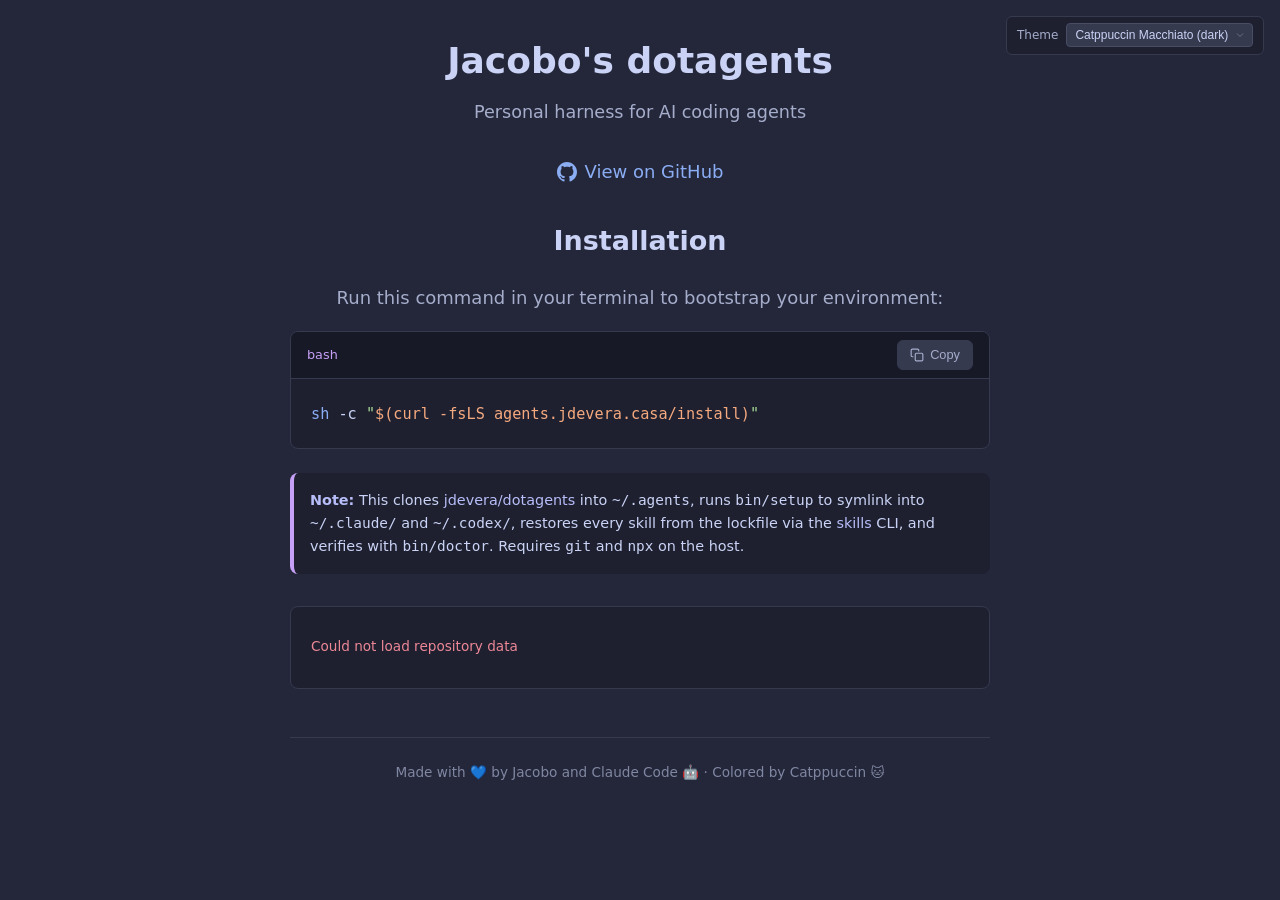
<file: site/index.html>
<!DOCTYPE html>
<html lang="en" data-theme="dark" data-ctp-flavor="macchiato">
    <head>
        <meta charset="UTF-8">
        <meta name="viewport" content="width=device-width, initial-scale=1.0">
        <title>dotagents — Jacobo's AI Agent Harness</title>
        <style>
            /* Base reset */
            *, *::before, *::after { box-sizing: border-box; }
            html { font-size: 100%; }
            body {
                margin: 0;
                font-family: system-ui, -apple-system, BlinkMacSystemFont, 'Segoe UI', Roboto, Oxygen, Ubuntu, Cantarell, sans-serif;
                font-size: 1.125rem;
                line-height: 1.6;
            }
            .container {
                max-width: 800px;
                margin: 0 auto;
                padding: 2rem 1rem;
            }
            a { text-decoration: none; }
            a:hover { text-decoration: underline; }
            h1, h2, h3 { margin-top: 0; }
            pre, code { font-family: ui-monospace, SFMono-Regular, 'SF Mono', Menlo, Consolas, monospace; }

            /* Catppuccin Latte */
            [data-ctp-flavor="latte"] {
                --ctp-rosewater: #dc8a78;
                --ctp-flamingo: #dd7878;
                --ctp-pink: #ea76cb;
                --ctp-mauve: #8839ef;
                --ctp-red: #d20f39;
                --ctp-maroon: #e64553;
                --ctp-peach: #fe640b;
                --ctp-yellow: #df8e1d;
                --ctp-green: #40a02b;
                --ctp-teal: #179299;
                --ctp-sky: #04a5e5;
                --ctp-sapphire: #209fb5;
                --ctp-blue: #1e66f5;
                --ctp-lavender: #7287fd;
                --ctp-text: #4c4f69;
                --ctp-subtext1: #5c5f77;
                --ctp-subtext0: #6c6f85;
                --ctp-overlay2: #7c7f93;
                --ctp-overlay1: #8c8fa1;
                --ctp-overlay0: #9ca0b0;
                --ctp-surface2: #acb0be;
                --ctp-surface1: #bcc0cc;
                --ctp-surface0: #ccd0da;
                --ctp-base: #eff1f5;
                --ctp-mantle: #e6e9ef;
                --ctp-crust: #dce0e8;
            }

            /* Catppuccin Frappé */
            [data-ctp-flavor="frappe"] {
                --ctp-rosewater: #f2d5cf;
                --ctp-flamingo: #eebebe;
                --ctp-pink: #f4b8e4;
                --ctp-mauve: #ca9ee6;
                --ctp-red: #e78284;
                --ctp-maroon: #ea999c;
                --ctp-peach: #ef9f76;
                --ctp-yellow: #e5c890;
                --ctp-green: #a6d189;
                --ctp-teal: #81c8be;
                --ctp-sky: #99d1db;
                --ctp-sapphire: #85c1dc;
                --ctp-blue: #8caaee;
                --ctp-lavender: #babbf1;
                --ctp-text: #c6d0f5;
                --ctp-subtext1: #b5bfe2;
                --ctp-subtext0: #a5adce;
                --ctp-overlay2: #949cbb;
                --ctp-overlay1: #838ba7;
                --ctp-overlay0: #737994;
                --ctp-surface2: #626880;
                --ctp-surface1: #51576d;
                --ctp-surface0: #414559;
                --ctp-base: #303446;
                --ctp-mantle: #292c3c;
                --ctp-crust: #232634;
            }

            /* Catppuccin Macchiato */
            [data-ctp-flavor="macchiato"] {
                --ctp-rosewater: #f4dbd6;
                --ctp-flamingo: #f0c6c6;
                --ctp-pink: #f5bde6;
                --ctp-mauve: #c6a0f6;
                --ctp-red: #ed8796;
                --ctp-maroon: #ee99a0;
                --ctp-peach: #f5a97f;
                --ctp-yellow: #eed49f;
                --ctp-green: #a6da95;
                --ctp-teal: #8bd5ca;
                --ctp-sky: #91d7e3;
                --ctp-sapphire: #7dc4e4;
                --ctp-blue: #8aadf4;
                --ctp-lavender: #b7bdf8;
                --ctp-text: #cad3f5;
                --ctp-subtext1: #b8c0e0;
                --ctp-subtext0: #a5adcb;
                --ctp-overlay2: #939ab7;
                --ctp-overlay1: #8087a2;
                --ctp-overlay0: #6e738d;
                --ctp-surface2: #5b6078;
                --ctp-surface1: #494d64;
                --ctp-surface0: #363a4f;
                --ctp-base: #24273a;
                --ctp-mantle: #1e2030;
                --ctp-crust: #181926;
            }

            /* Catppuccin Mocha */
            [data-ctp-flavor="mocha"] {
                --ctp-rosewater: #f5e0dc;
                --ctp-flamingo: #f2cdcd;
                --ctp-pink: #f5c2e7;
                --ctp-mauve: #cba6f7;
                --ctp-red: #f38ba8;
                --ctp-maroon: #eba0ac;
                --ctp-peach: #fab387;
                --ctp-yellow: #f9e2af;
                --ctp-green: #a6e3a1;
                --ctp-teal: #94e2d5;
                --ctp-sky: #89dceb;
                --ctp-sapphire: #74c7ec;
                --ctp-blue: #89b4fa;
                --ctp-lavender: #b4befe;
                --ctp-text: #cdd6f4;
                --ctp-subtext1: #bac2de;
                --ctp-subtext0: #a6adc8;
                --ctp-overlay2: #9399b2;
                --ctp-overlay1: #7f849c;
                --ctp-overlay0: #6c7086;
                --ctp-surface2: #585b70;
                --ctp-surface1: #45475a;
                --ctp-surface0: #313244;
                --ctp-base: #1e1e2e;
                --ctp-mantle: #181825;
                --ctp-crust: #11111b;
            }

            /* Theme variables */
            :root {
                --code-bg: var(--ctp-mantle);
                --code-border: var(--ctp-surface0);
                --code-header-bg: var(--ctp-crust);
                --button-bg: var(--ctp-surface0);
                --button-hover: var(--ctp-surface1);
                --button-success: var(--ctp-green);
                --accent: var(--ctp-mauve);
                --accent-light: var(--ctp-lavender);
            }

            html, body {
                background: var(--ctp-base);
                color: var(--ctp-text);
                transition: background-color 0.3s ease, color 0.3s ease;
            }

            /* Theme switcher */
            .theme-switcher {
                position: fixed;
                top: 1rem;
                right: 1rem;
                display: flex;
                align-items: center;
                gap: 0.5rem;
                padding: 0.4rem 0.6rem;
                background: var(--ctp-mantle);
                border: 1px solid var(--ctp-surface0);
                border-radius: 6px;
                font-size: 0.75rem;
                z-index: 100;
                transition: background-color 0.3s ease, border-color 0.3s ease;
            }

            .theme-switcher .theme-label {
                color: var(--ctp-subtext0);
                font-weight: 500;
            }

            .theme-switcher select {
                appearance: none;
                -webkit-appearance: none;
                background: var(--ctp-surface0);
                color: var(--ctp-text);
                border: 1px solid var(--ctp-surface1);
                border-radius: 4px;
                padding: 0.25rem 1.5rem 0.25rem 0.5rem;
                font-size: 0.75rem;
                cursor: pointer;
                margin: 0;
                background-image: url("data:image/svg+xml,%3Csvg xmlns='http://www.w3.org/2000/svg' width='12' height='12' viewBox='0 0 24 24' fill='none' stroke='%236c7086' stroke-width='2'%3E%3Cpolyline points='6 9 12 15 18 9'%3E%3C/polyline%3E%3C/svg%3E");
                background-repeat: no-repeat;
                background-position: right 0.4rem center;
                transition: background-color 0.2s ease, border-color 0.2s ease;
            }

            .theme-switcher select:hover {
                background-color: var(--ctp-surface1);
                border-color: var(--ctp-surface2);
            }

            .theme-switcher select:focus {
                outline: none;
                border-color: var(--ctp-mauve);
            }

            /* Layout */
            .hero {
                text-align: center;
                margin-bottom: 2rem;
            }

            .hero h1 {
                margin-bottom: 0.5rem;
                color: var(--ctp-text);
            }

            .hero .subtitle {
                color: var(--ctp-subtext0);
                font-size: 1.1rem;
                margin: 0;
            }

            .links {
                display: flex;
                gap: 1rem;
                justify-content: center;
                margin-bottom: 2rem;
            }

            .links a {
                display: inline-flex;
                align-items: center;
                gap: 0.5rem;
                color: var(--ctp-blue);
            }

            .links a:hover {
                color: var(--ctp-lavender);
            }

            /* Code block */
            .code-block {
                position: relative;
                background: var(--code-bg);
                border-radius: 8px;
                border: 1px solid var(--code-border);
                overflow: hidden;
                transition: background-color 0.3s ease, border-color 0.3s ease;
            }

            .code-block pre {
                margin: 0;
                padding: 1.25rem;
                padding-right: 5rem;
                background: transparent;
                overflow-x: auto;
            }

            .code-block code {
                font-size: 0.95rem;
                line-height: 1.5;
                color: var(--ctp-text);
            }

            .code-header {
                display: flex;
                justify-content: space-between;
                align-items: center;
                padding: 0.5rem 1rem;
                background: var(--code-header-bg);
                border-bottom: 1px solid var(--code-border);
                transition: background-color 0.3s ease, border-color 0.3s ease;
            }

            .code-label {
                color: var(--accent);
                font-size: 0.8rem;
            }

            .copy-button {
                display: inline-flex;
                align-items: center;
                gap: 0.4rem;
                padding: 0.4rem 0.75rem;
                font-size: 0.8rem;
                font-weight: 500;
                cursor: pointer;
                background: var(--button-bg);
                color: var(--ctp-subtext0);
                border: 1px solid var(--code-border);
                border-radius: 6px;
                transition: all 0.15s ease;
            }

            .copy-button:hover {
                background: var(--button-hover);
                color: var(--ctp-text);
            }

            .copy-button.copied {
                background: var(--button-success);
                border-color: var(--button-success);
                color: var(--ctp-crust);
            }

            .copy-button svg {
                width: 14px;
                height: 14px;
            }

            /* Syntax highlighting (pre-rendered) */
            .token.function { color: var(--ctp-blue); }
            .token.string { color: var(--ctp-green); }
            .token.variable { color: var(--ctp-peach); }
            .token.parameter { color: var(--ctp-text); }

            /* Content sections */
            .install-section {
                max-width: 700px;
                margin: 0 auto;
            }

            .install-section h2 {
                text-align: center;
                color: var(--ctp-text);
            }

            .install-section > p {
                text-align: center;
                color: var(--ctp-subtext0);
            }

            .note {
                margin-top: 1.5rem;
                padding: 1rem;
                background: var(--ctp-mantle);
                border-radius: 8px;
                border-left: 4px solid var(--accent);
                font-size: 0.9rem;
                transition: background-color 0.3s ease, border-color 0.3s ease;
            }

            .note strong {
                color: var(--accent-light);
            }

            .note a {
                color: var(--accent-light);
            }

            /* GitHub Widget */
            .github-widget {
                max-width: 700px;
                margin: 2rem auto 0;
                padding: 1rem 1.25rem;
                background: var(--code-bg);
                border-radius: 8px;
                border: 1px solid var(--code-border);
                transition: background-color 0.3s ease, border-color 0.3s ease;
            }

            .github-header {
                display: flex;
                justify-content: space-between;
                align-items: center;
                margin-bottom: 0.75rem;
            }

            .github-header h3 {
                margin: 0;
                font-size: 0.9rem;
                color: var(--accent-light);
                display: flex;
                align-items: center;
                gap: 0.5rem;
            }

            .github-header h3 svg {
                width: 16px;
                height: 16px;
            }

            .github-stats {
                display: flex;
                gap: 1rem;
                font-size: 0.8rem;
            }

            .stat {
                display: flex;
                align-items: center;
                gap: 0.3rem;
                color: var(--ctp-overlay1);
            }

            .stat svg {
                width: 14px;
                height: 14px;
            }

            .stat .value {
                color: var(--ctp-text);
                font-weight: 500;
            }

            .recent-commits {
                border-top: 1px solid var(--ctp-surface0);
                padding-top: 0.75rem;
            }

            .commits-label {
                font-size: 0.7rem;
                color: var(--ctp-overlay0);
                margin-bottom: 0.5rem;
                text-transform: uppercase;
                letter-spacing: 0.05em;
            }

            .commit-list {
                list-style: none;
                padding: 0;
                margin: 0;
                display: flex;
                flex-direction: column;
                gap: 0.35rem;
            }

            .commit-list li {
                display: flex;
                align-items: baseline;
                gap: 0.5rem;
                font-size: 0.8rem;
            }

            .commit-sha {
                color: var(--accent);
                font-size: 0.75rem;
                flex-shrink: 0;
            }

            .commit-sha:hover {
                color: var(--accent-light);
            }

            .commit-message {
                color: var(--ctp-subtext0);
                white-space: nowrap;
                overflow: hidden;
                text-overflow: ellipsis;
                flex: 1;
            }

            .commit-time {
                color: var(--ctp-overlay0);
                font-size: 0.7rem;
                flex-shrink: 0;
            }

            .loading {
                color: var(--ctp-overlay0);
                font-style: italic;
                font-size: 0.85rem;
            }

            .error {
                color: var(--ctp-red);
                font-size: 0.85rem;
            }

            /* Footer */
            .footer {
                max-width: 700px;
                margin: 3rem auto 1rem;
                padding-top: 1.5rem;
                border-top: 1px solid var(--ctp-surface0);
                text-align: center;
                font-size: 0.85rem;
                color: var(--ctp-overlay1);
            }

            .footer a {
                color: var(--ctp-overlay1);
            }

            .footer a:hover {
                color: var(--ctp-text);
            }
        </style>
    </head>
    <body>
        <div class="theme-switcher">
            <span class="theme-label">Theme</span>
            <select id="flavor-select" onchange="switchFlavor(this.value)" title="Select theme">
                <option value="latte">Catppuccin Latte (light)</option>
                <option value="frappe">Catppuccin Frappé (dark)</option>
                <option value="macchiato" selected>Catppuccin Macchiato (dark)</option>
                <option value="mocha">Catppuccin Mocha (dark)</option>
            </select>
        </div>

        <main class="container">
            <header class="hero">
                <h1>Jacobo's dotagents</h1>
                <p class="subtitle">Personal harness for AI coding agents</p>
            </header>

            <nav class="links">
                <a href="https://github.com/jdevera/dotagents">
                    <svg xmlns="http://www.w3.org/2000/svg" width="20" height="20" viewBox="0 0 24 24" fill="currentColor">
                        <path d="M12 0c-6.626 0-12 5.373-12 12 0 5.302 3.438 9.8 8.207 11.387.599.111.793-.261.793-.577v-2.234c-3.338.726-4.033-1.416-4.033-1.416-.546-1.387-1.333-1.756-1.333-1.756-1.089-.745.083-.729.083-.729 1.205.084 1.839 1.237 1.839 1.237 1.07 1.834 2.807 1.304 3.492.997.107-.775.418-1.305.762-1.604-2.665-.305-5.467-1.334-5.467-5.931 0-1.311.469-2.381 1.236-3.221-.124-.303-.535-1.524.117-3.176 0 0 1.008-.322 3.301 1.23.957-.266 1.983-.399 3.003-.404 1.02.005 2.047.138 3.006.404 2.291-1.552 3.297-1.23 3.297-1.23.653 1.653.242 2.874.118 3.176.77.84 1.235 1.911 1.235 3.221 0 4.609-2.807 5.624-5.479 5.921.43.372.823 1.102.823 2.222v3.293c0 .319.192.694.801.576 4.765-1.589 8.199-6.086 8.199-11.386 0-6.627-5.373-12-12-12z"/>
                    </svg>
                    View on GitHub
                </a>
            </nav>

            <section class="install-section">
                <h2>Installation</h2>
                <p>Run this command in your terminal to bootstrap your environment:</p>

                <div class="code-block">
                    <div class="code-header">
                        <span class="code-label">bash</span>
                        <button class="copy-button" onclick="copyCommand(this)">
                            <svg class="copy-icon" xmlns="http://www.w3.org/2000/svg" viewBox="0 0 24 24" fill="none" stroke="currentColor" stroke-width="2" stroke-linecap="round" stroke-linejoin="round">
                                <rect x="9" y="9" width="13" height="13" rx="2" ry="2"></rect>
                                <path d="M5 15H4a2 2 0 0 1-2-2V4a2 2 0 0 1 2-2h9a2 2 0 0 1 2 2v1"></path>
                            </svg>
                            <svg class="check-icon" style="display:none" xmlns="http://www.w3.org/2000/svg" viewBox="0 0 24 24" fill="none" stroke="currentColor" stroke-width="2" stroke-linecap="round" stroke-linejoin="round">
                                <polyline points="20 6 9 17 4 12"></polyline>
                            </svg>
                            <span class="button-text">Copy</span>
                        </button>
                    </div>
                    <pre><code><span class="token function">sh</span> <span class="token parameter">-c</span> <span class="token string">"<span class="token variable">$(curl -fsLS agents.jdevera.casa/install)</span>"</span></code></pre>
                </div>

                <div class="note">
                    <strong>Note:</strong> This clones <a href="https://github.com/jdevera/dotagents" target="_blank" rel="noopener">jdevera/dotagents</a> into <code>~/.agents</code>, runs <code>bin/setup</code> to symlink into <code>~/.claude/</code> and <code>~/.codex/</code>, restores every skill from the lockfile via the <a href="https://www.npmjs.com/package/skills" target="_blank" rel="noopener">skills</a> CLI, and verifies with <code>bin/doctor</code>. Requires <code>git</code> and <code>npx</code> on the host.
                </div>
            </section>

            <section class="github-widget" id="github-widget">
                <div id="widget-content">
                    <p class="loading">Loading repository data...</p>
                </div>
            </section>

            <footer class="footer">
                Made with 💙 by Jacobo and <a href="https://claude.ai/code" target="_blank" rel="noopener">Claude Code</a> 🤖
                · Colored by <a href="https://catppuccin.com/" target="_blank" rel="noopener">Catppuccin</a> 🐱
            </footer>
        </main>

        <script>
            // Theme switcher
            function switchFlavor(flavor) {
                document.documentElement.setAttribute('data-ctp-flavor', flavor);
                localStorage.setItem('ctp-flavor', flavor);
            }

            // Load saved flavor on page load (default: macchiato)
            const savedFlavor = localStorage.getItem('ctp-flavor') || 'macchiato';
            document.documentElement.setAttribute('data-ctp-flavor', savedFlavor);
            document.getElementById('flavor-select').value = savedFlavor;

            // Copy button
            function copyCommand(button) {
                const code = button.closest('.code-block').querySelector('code');
                navigator.clipboard.writeText(code.textContent).then(() => {
                    button.querySelector('.copy-icon').style.display = 'none';
                    button.querySelector('.check-icon').style.display = 'block';
                    button.querySelector('.button-text').textContent = 'Copied!';
                    button.classList.add('copied');
                    setTimeout(() => {
                        button.querySelector('.copy-icon').style.display = 'block';
                        button.querySelector('.check-icon').style.display = 'none';
                        button.querySelector('.button-text').textContent = 'Copy';
                        button.classList.remove('copied');
                    }, 2000);
                });
            }

            // GitHub Widget
            const REPO = 'jdevera/dotagents';

            fetch(`https://api.github.com/repos/${REPO}`)
                .then(r => r.json())
                .then(repo => fetch(`https://api.github.com/repos/${REPO}/commits?per_page=5`)
                    .then(r => r.json())
                    .then(commits => {
                        const timeAgo = d => {
                            const s = Math.floor((Date.now() - new Date(d)) / 1000);
                            for (const [l, v] of [['y',31536000],['mo',2592000],['w',604800],['d',86400],['h',3600],['m',60]])
                                if (s >= v) return Math.floor(s/v) + l;
                            return 'now';
                        };
                        document.getElementById('widget-content').innerHTML = `
                            <div class="github-header">
                                <h3>
                                    <svg xmlns="http://www.w3.org/2000/svg" viewBox="0 0 24 24" fill="currentColor">
                                        <path d="M12 0c-6.626 0-12 5.373-12 12 0 5.302 3.438 9.8 8.207 11.387.599.111.793-.261.793-.577v-2.234c-3.338.726-4.033-1.416-4.033-1.416-.546-1.387-1.333-1.756-1.333-1.756-1.089-.745.083-.729.083-.729 1.205.084 1.839 1.237 1.839 1.237 1.07 1.834 2.807 1.304 3.492.997.107-.775.418-1.305.762-1.604-2.665-.305-5.467-1.334-5.467-5.931 0-1.311.469-2.381 1.236-3.221-.124-.303-.535-1.524.117-3.176 0 0 1.008-.322 3.301 1.23.957-.266 1.983-.399 3.003-.404 1.02.005 2.047.138 3.006.404 2.291-1.552 3.297-1.23 3.297-1.23.653 1.653.242 2.874.118 3.176.77.84 1.235 1.911 1.235 3.221 0 4.609-2.807 5.624-5.479 5.921.43.372.823 1.102.823 2.222v3.293c0 .319.192.694.801.576 4.765-1.589 8.199-6.086 8.199-11.386 0-6.627-5.373-12-12-12z"/>
                                    </svg>
                                    Repository Activity
                                </h3>
                                <div class="github-stats">
                                    <div class="stat">
                                        <svg xmlns="http://www.w3.org/2000/svg" viewBox="0 0 24 24" fill="none" stroke="currentColor" stroke-width="2">
                                            <polygon points="12 2 15.09 8.26 22 9.27 17 14.14 18.18 21.02 12 17.77 5.82 21.02 7 14.14 2 9.27 8.91 8.26 12 2"/>
                                        </svg>
                                        <span class="value">${repo.stargazers_count}</span>
                                    </div>
                                    <div class="stat">
                                        <svg xmlns="http://www.w3.org/2000/svg" viewBox="0 0 24 24" fill="none" stroke="currentColor" stroke-width="2">
                                            <circle cx="12" cy="18" r="3"/><circle cx="6" cy="6" r="3"/><circle cx="18" cy="6" r="3"/>
                                            <path d="M18 9v1a2 2 0 0 1-2 2H8a2 2 0 0 1-2-2V9"/><path d="M12 12v3"/>
                                        </svg>
                                        <span class="value">${repo.forks_count}</span>
                                    </div>
                                </div>
                            </div>
                            <div class="recent-commits">
                                <div class="commits-label">Recent commits</div>
                                <ul class="commit-list">
                                    ${commits.map(c => `
                                        <li>
                                            <a href="https://github.com/${REPO}/commit/${c.sha}" target="_blank" rel="noopener" class="commit-sha">${c.sha.slice(0,7)}</a>
                                            <span class="commit-message">${c.commit.message.split('\n')[0].replace(/</g,'&lt;')}</span>
                                            <span class="commit-time">${timeAgo(c.commit.author.date)}</span>
                                        </li>
                                    `).join('')}
                                </ul>
                            </div>
                        `;
                    }))
                .catch(() => {
                    document.getElementById('widget-content').innerHTML = '<p class="error">Could not load repository data</p>';
                });
        </script>
    </body>
</html>
</file>
